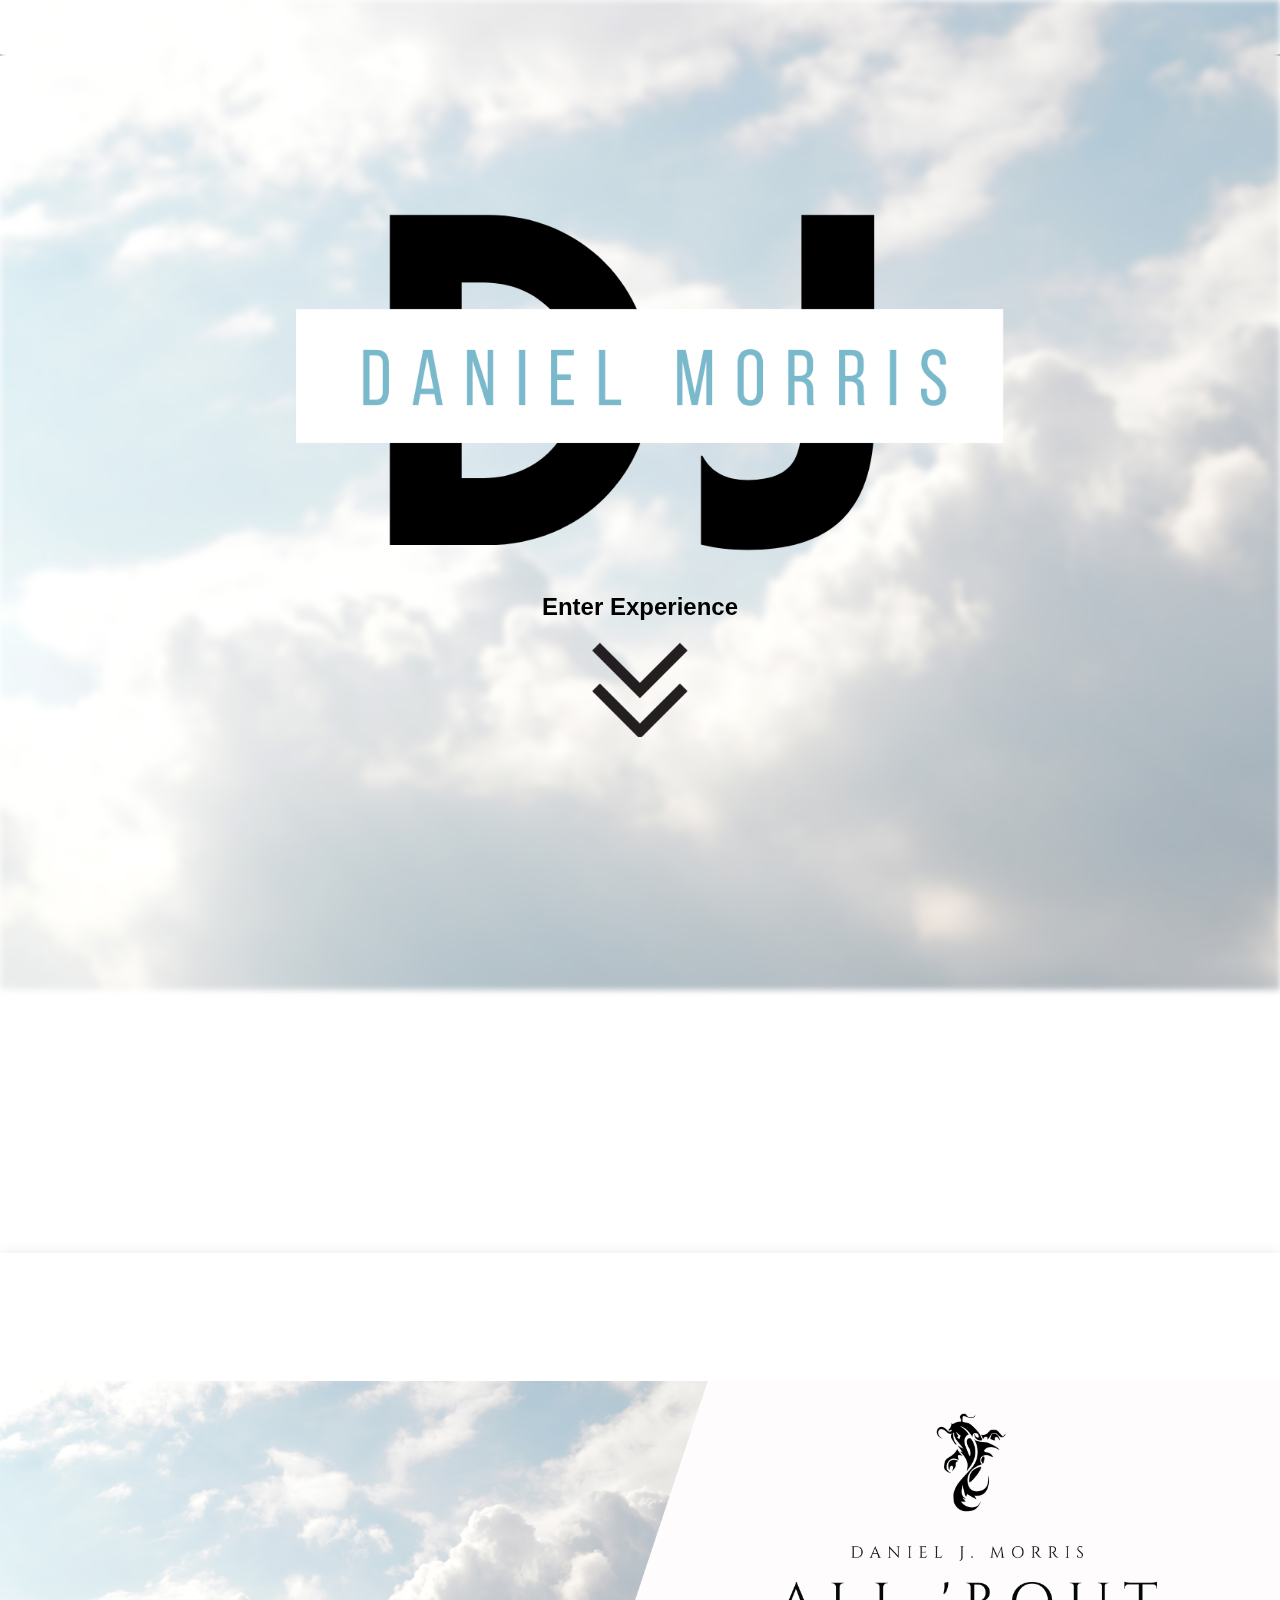
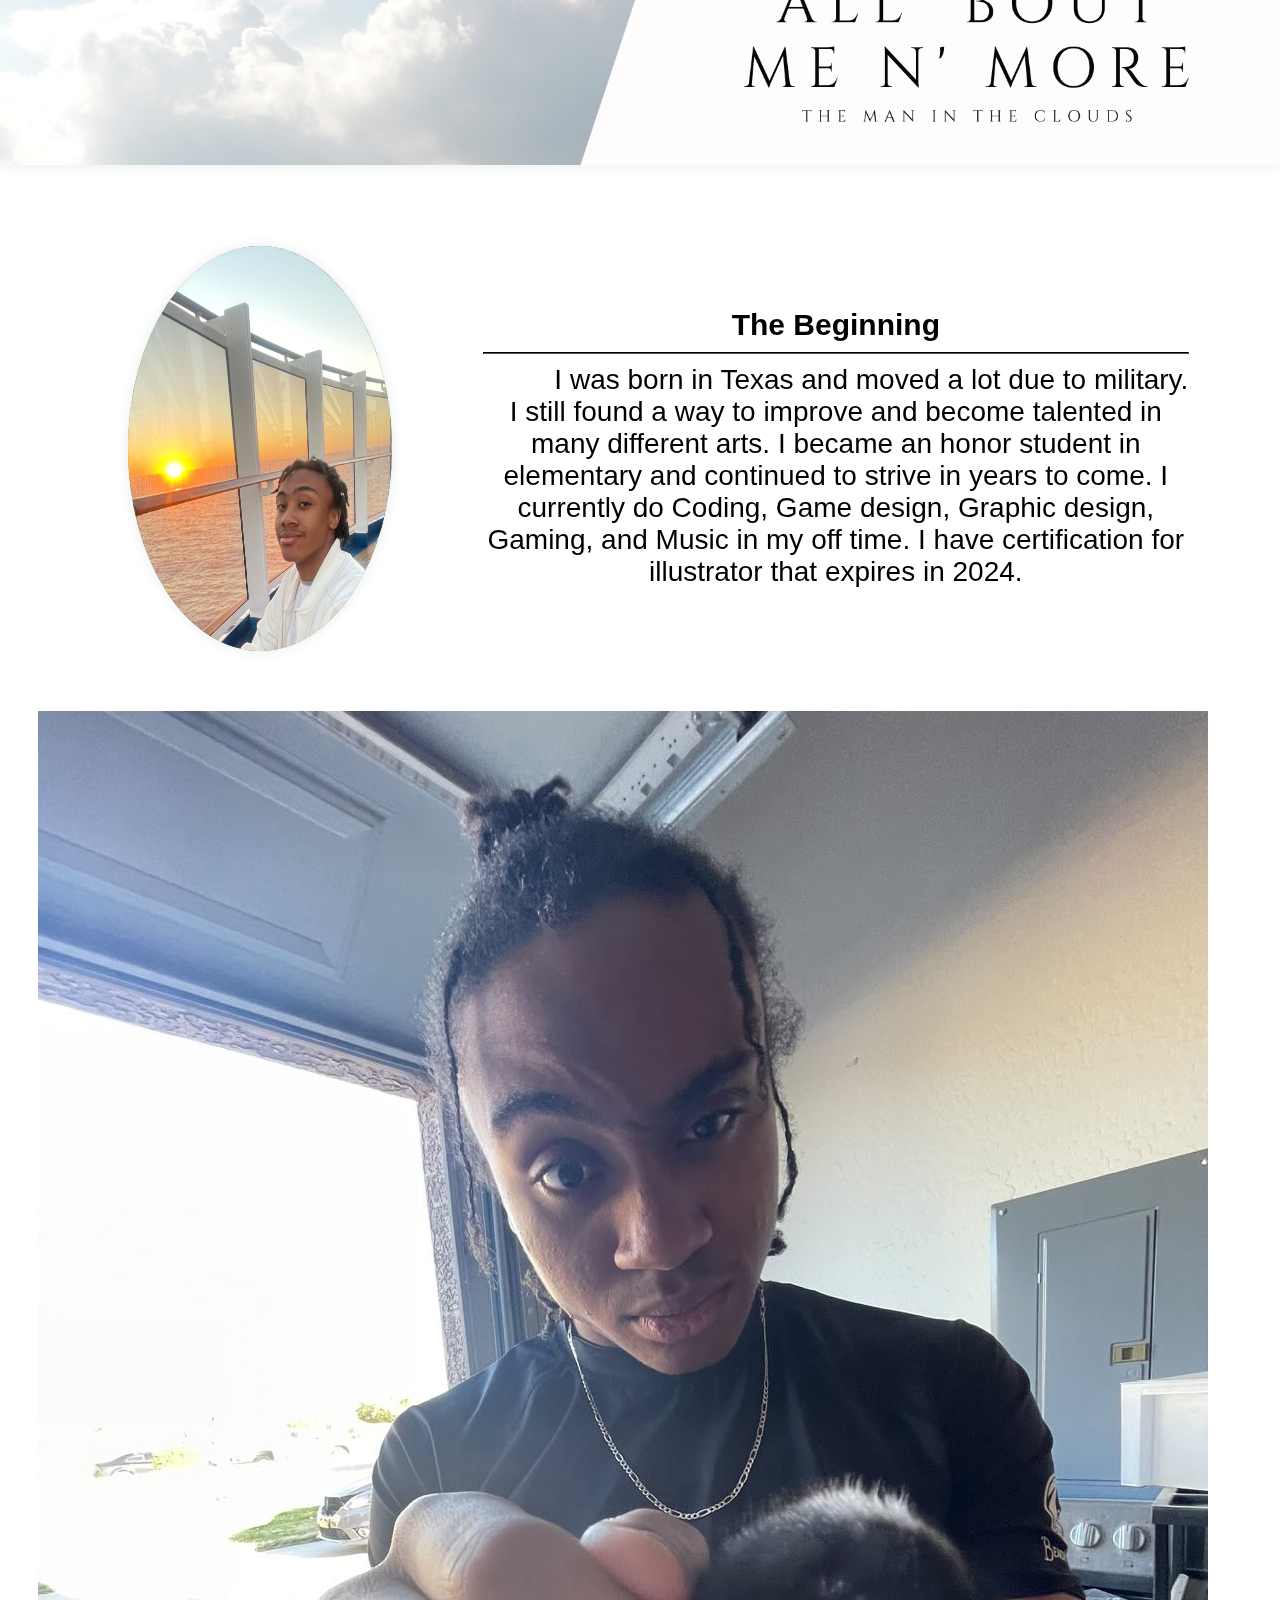
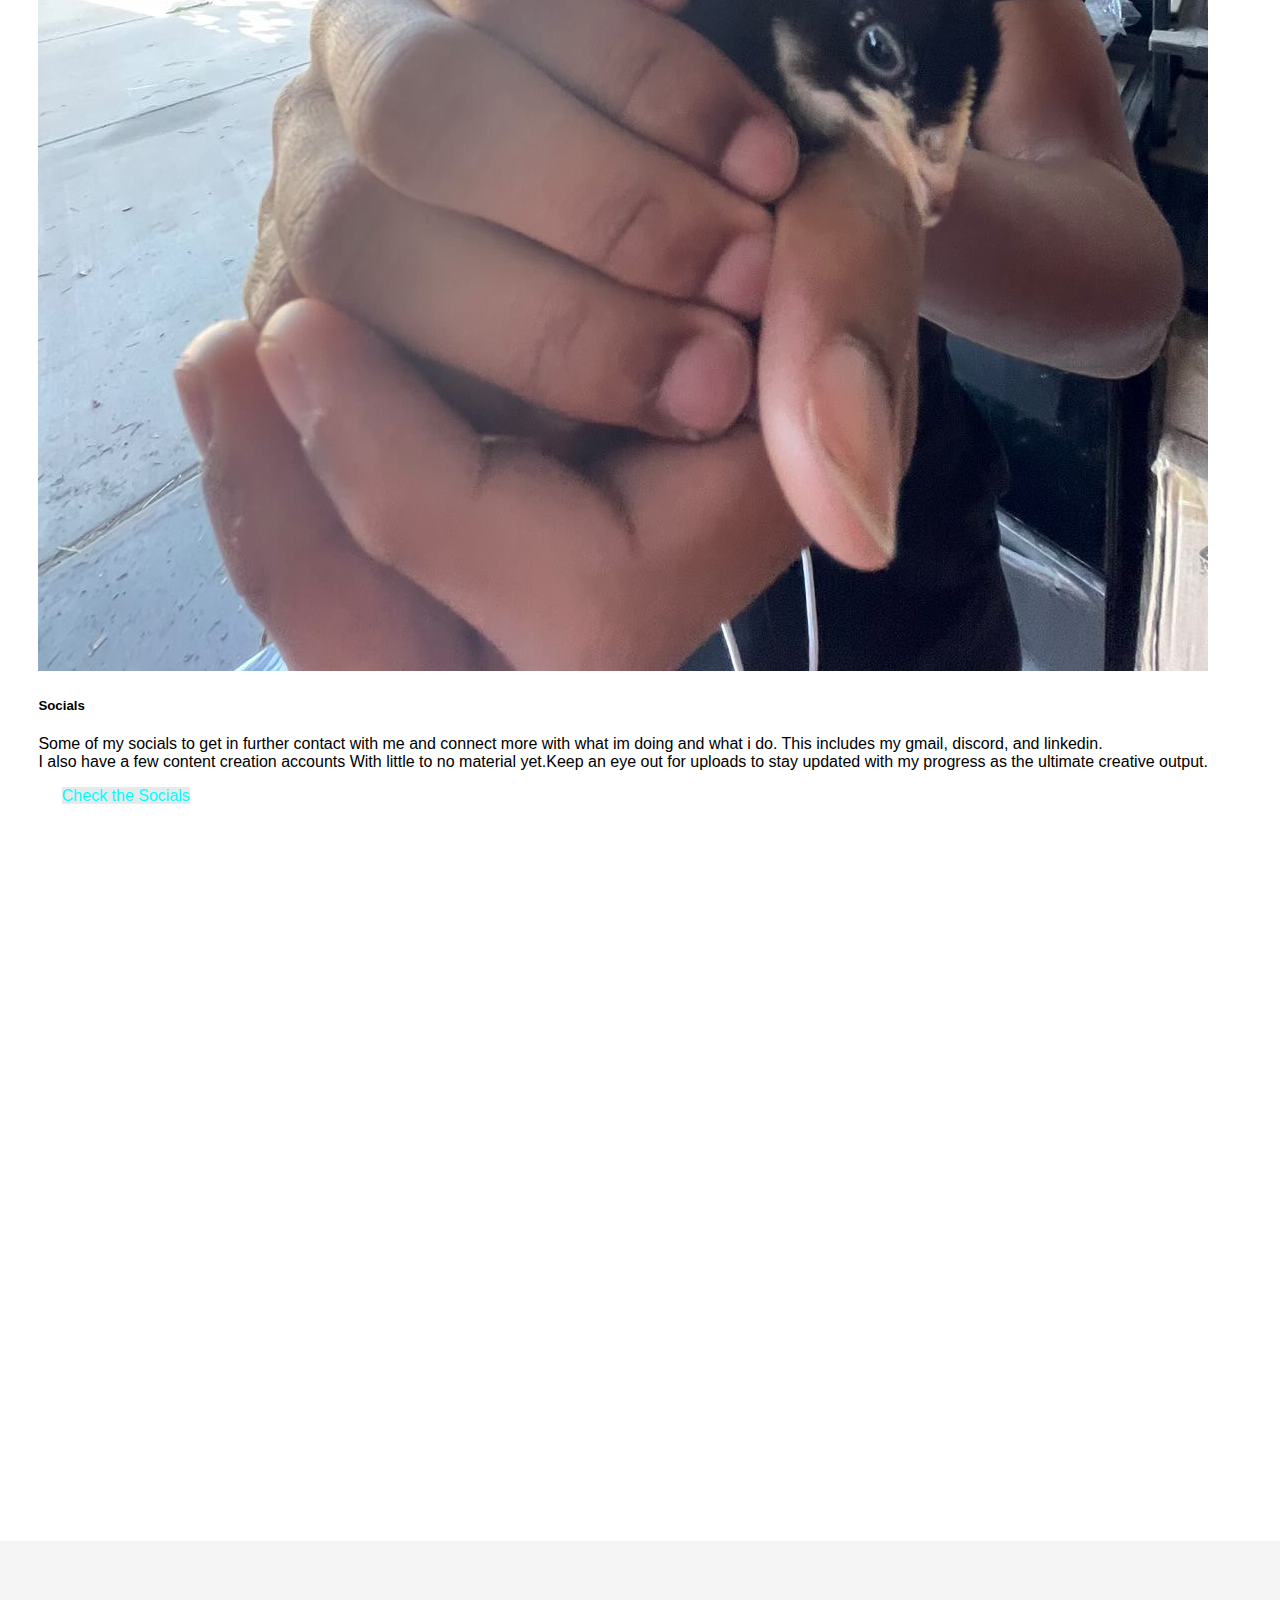
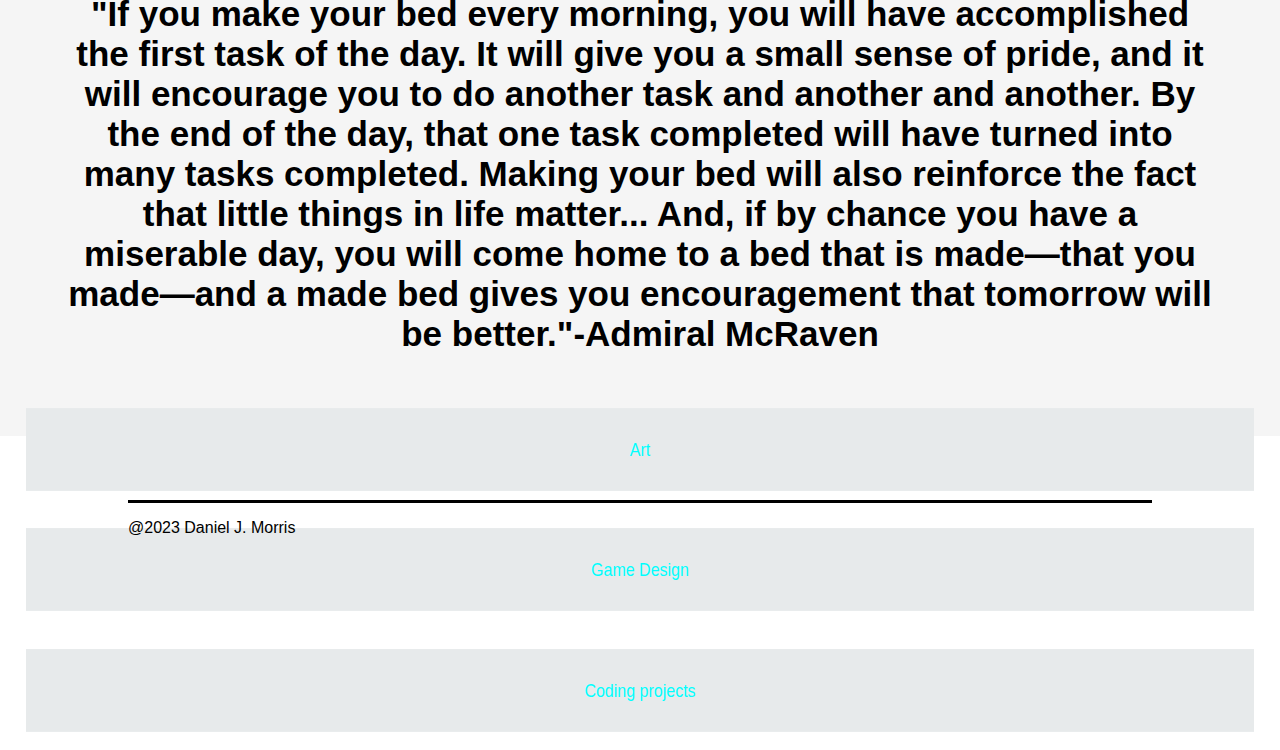
<file: index.html>
<!DOCTYPE html>
<html lang="en">

<head>
    <meta charset="UTF-8">
    <meta http-equiv="X-UA-Compatible" content="IE=edge">
    <meta name="viewport" content="width=device-width, initial-scale=1.0">
    <link rel="stylesheet" href="./style.css">
    <link href="https://cdn.jsdelivr.net/npm/bootstrap@5.3.0-alpha3/dist/css/bootstrap.min.css" rel="stylesheet"
        integrity="sha384-KK94CHFLLe+nY2dmCWGMq91rCGa5gtU4mk92HdvYe+M/SXH301p5ILy+dN9+nJOZ" crossorigin="anonymous">
    <script src="https://code.jquery.com/jquery-3.6.0.min.js"></script>
    <title>Dj's Portfolio</title>
</head>

<body id="body">


    <!-- STARTUP SCREEN -->
    <div class="home"></div>
    <nav class="menu">
        <div class="name"><img src="./fish-g2f39560a7_1920-removebg-preview (1).png" width="50px" height="45px"></div>
        <a href="./index.html" class="item" target="_self" style="text-decoration:none;">Home</a>
        <div class="dropdown">
            <button class="dropbtn">Work</button>
            <div class="dropees">
                <a href="./AD.html" class="item" target="_self">Art</a>
                <a href="./GD.html" class="item" target="_self">Game Design</a>
                <a href="./CD.html" class="item" target="_self">Code Projects</a>
            </div>

        </div>
    </nav>
    <img class="logo" src="./DJ.png">
    <div class="more">
        <h2>Enter Experience</h2>
        <a href="#boutsum" target="_self" onclick="priveledge()"><img class="aro" src="./arrow.png"></a>
    </div>

    <!-- About me -->
    <img id="boutsum" src="./Daneil J. Morris (1).png" style="width:100%; box-shadow:0 0 13px #e7eaeb"><br><br><br><br>
    <div style="display:flex;">
        <div style="display:flex; justify-content:center; border-radius: 100%; overflow: hidden; width:160vw; height:45vh; margin:auto; flex-basis:100vw; margin-left: 10%; box-shadow:0 0 13px #e7eaeb">
            <img src="./IMG_6735.JPG" style="width:30vw; height:70vh;background-image: url(./IMG_6735.JPG);" alt="">
        </div>
        <div id="boutp">
            <div class="invi2"><b style="align-self:center; font-size: 30px;">The Beginning</b>
                <hr style="width: 99%; margin: 10px; border-color:black;">
                <p style="margin: 0px; text-indent: 10%;">I was born in Texas and moved a lot due to military. I still found
                    a way to improve and become talented in many different arts. I became an honor student in elementary and
                    continued to strive in years to come. I currently do Coding, Game design, Graphic design, Gaming, and
                    Music in my off time. I have certification for illustrator that expires in 2024. </p>
            </div>
        </div>
    </div>
    <div id="cards">
        <div class="card" style="width: 100%;">
            <img src="./WGYR6624.JPG" class="card-img-top" alt="...">
            <div class="card-body">
                <h5 class="card-title">Socials</h5>
                <p class="card-text">Some of my socials to get in further contact with me and connect more with what im doing and what i do. This includes my gmail, discord, and linkedin.<br>I also have a few content creation accounts With little to no material yet.Keep an eye out for uploads to stay updated with my progress as the ultimate creative output.
                </p>
                <a href="https://linktr.ee/silva7katan?utm_source=linktree_admin_share" class="btn" target="_blank" style="  background-color: #e7eaeb;">Check the Socials</a>
            </div>
        </div>
        <div class="card" style="width: 100%;">
            <img src="./IMG_1227.JPG" class="card-img-top" alt="...">
            <div class="card-body">
                <h5 class="card-title">Formal Portfolio doc</h5>
                <p class="card-text">My google doc version for my portfolio for employers</p>
                <br>
                <p class="card-text">This document was last updated January 2023. Please expect further updates on my portfolio as time passes.</p>
                <a href="https://docs.google.com/document/d/1fqQ2d4O3_nLY5DtkcLg3iUdv_mJ0zPiu2y_W8Q3mIXc/edit?usp=sharing" target="_blank" class="btn" style=" background-color: #e7eaeb;">Read Portfolio</a>
            </div>
        </div>
        <div class="card" style="width: 120%;">
            <img src="./selfie.jpg" class="card-img-top" alt="...">
            <div class="card-body">
                <h5 class="card-title">How I learned</h5>
                <p class="card-text">Besides from classic education and honnors roll classes. I am currently enrolled in west-mec for it's coding classes and I am getting college credits for my ap classes. I have tooken id tech to learn how to use unity and i self taught myself to do sprite art, music, C# for godot including it's unique coding language gdscript. This button will lead to a surprise I have been working on for a short time.</p>
                <a href="https://www.youtube.com/watch?v=mx86-rTclzA" target="_blank" class="btn" style=" background-color: #e7eaeb;">Special Surprise</a>
            </div>
        </div>
    </div>

    <div id="bantxt">
        <br>
        <h3 style="margin-left: 5%; margin-right:5%; font-size:35px;">"If you make your bed every morning, you will have accomplished the first task of the day. It will give you a small sense of pride, and it will encourage you to do another task and another and another. By the end of the day, that one task completed will have turned into many tasks completed. Making your bed will also reinforce the fact that little things in life matter... And, if by chance you have a miserable day, you will come home to a bed that is made—that you made—and a made bed gives you encouragement that tomorrow will be better."-Admiral McRaven</h3>
        <div id="links">
            <a href="./AD.html" class="btn lin" style=" background-color: #e7eaeb;">Art</a>
            <a href="./GD.html" class="btn lin" style=" background-color: #e7eaeb;">Game Design</a>
            <a href="./CD.html" class="btn lin" style=" background-color: #e7eaeb;">Coding projects</a>
        </div>
    </div>

    <div class="foota">
        <p>@2023 Daniel J. Morris</p>
    </div>
    <script>
        var bod = document.getElementById('body')
        norights()
        function norights() {
            
            bod.style.overflowY = 'hidden'
        }
        function priveledge() {
            bod.style.overflowY = 'scroll'
        }
    </script>
</body>

</html>
</file>
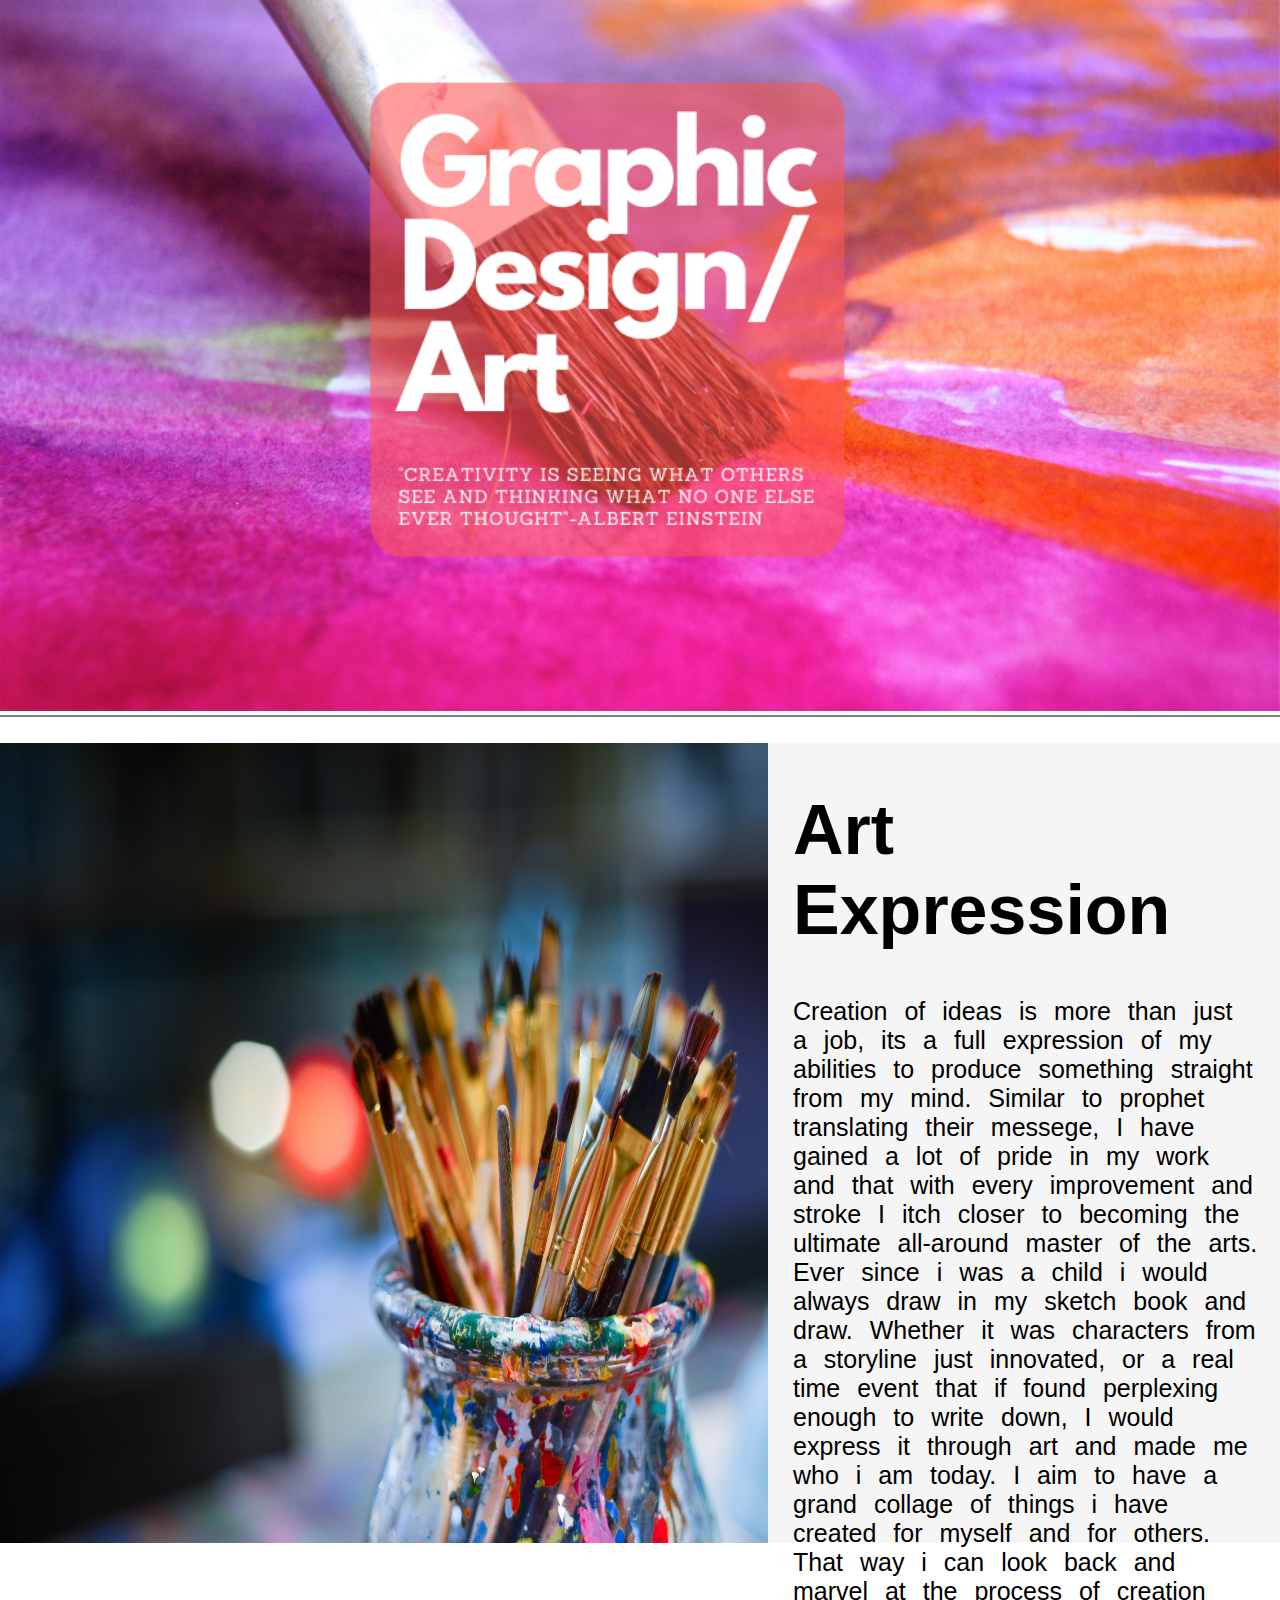
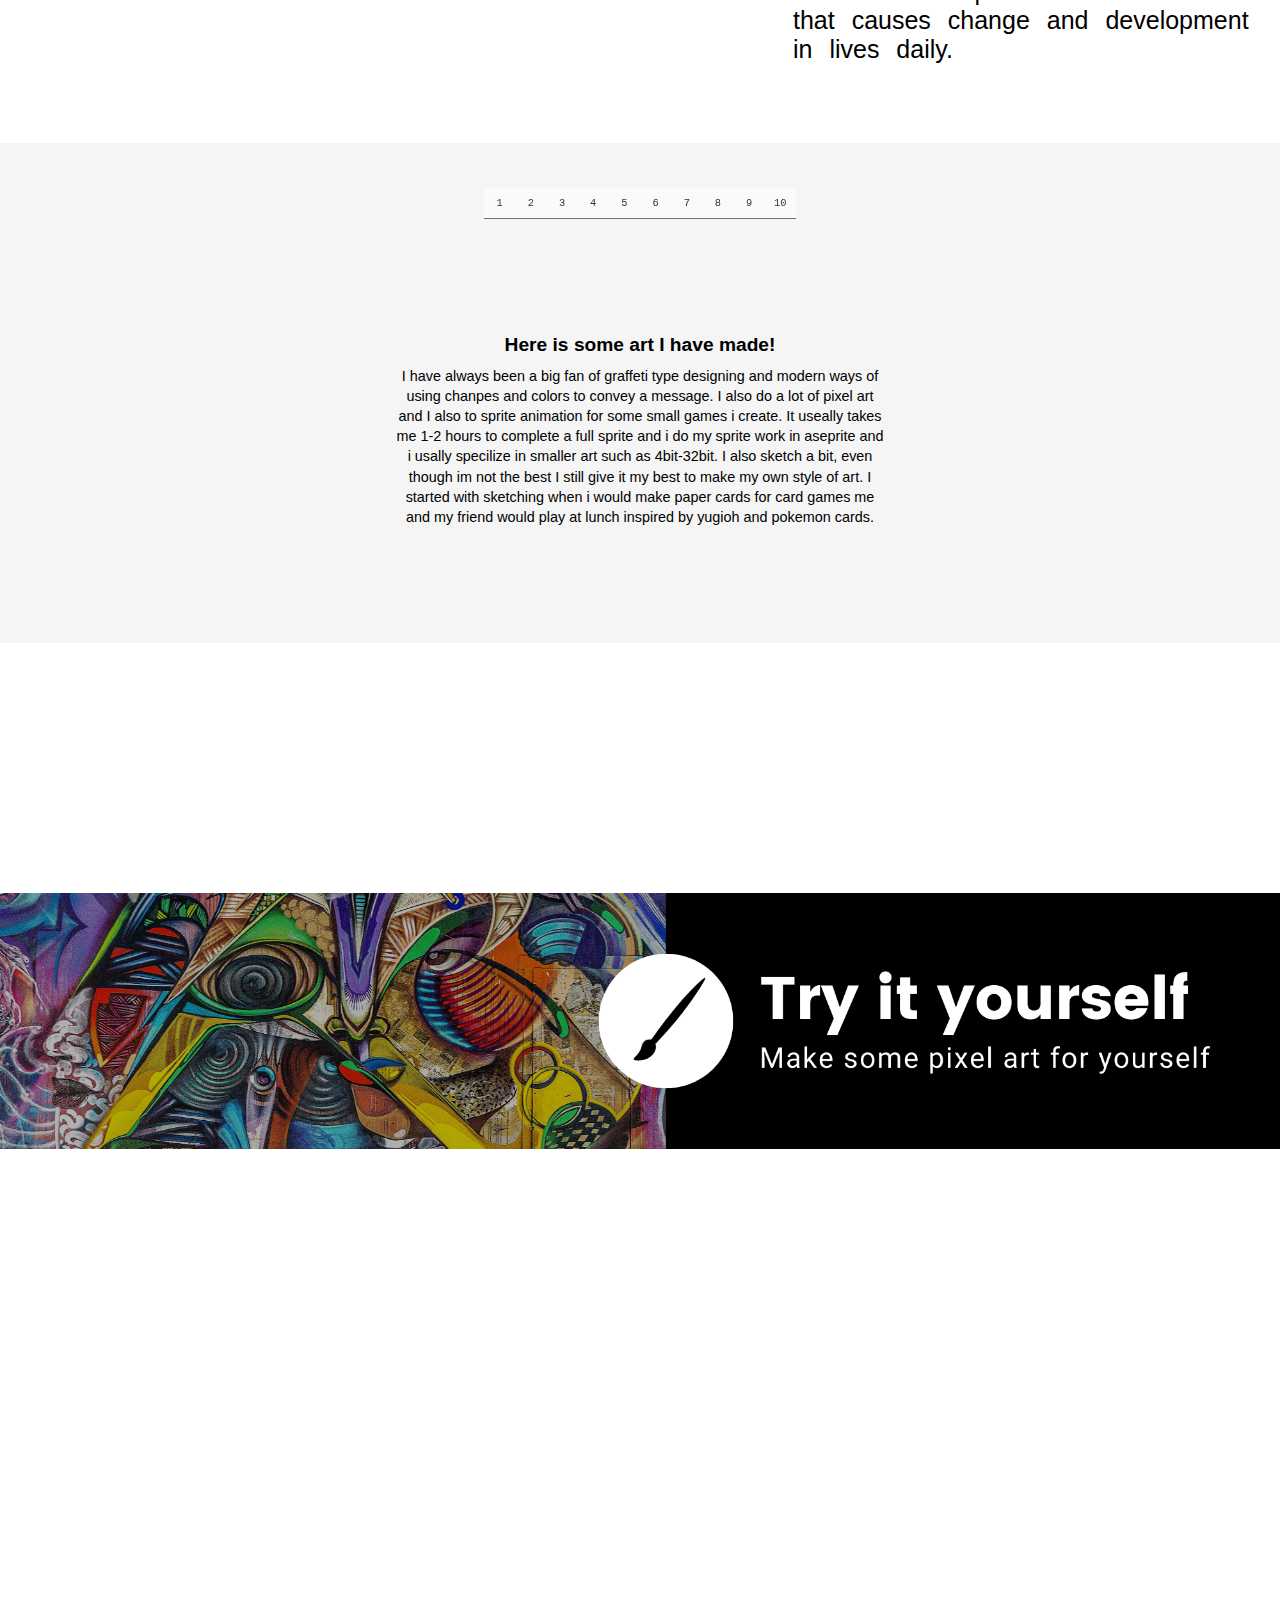
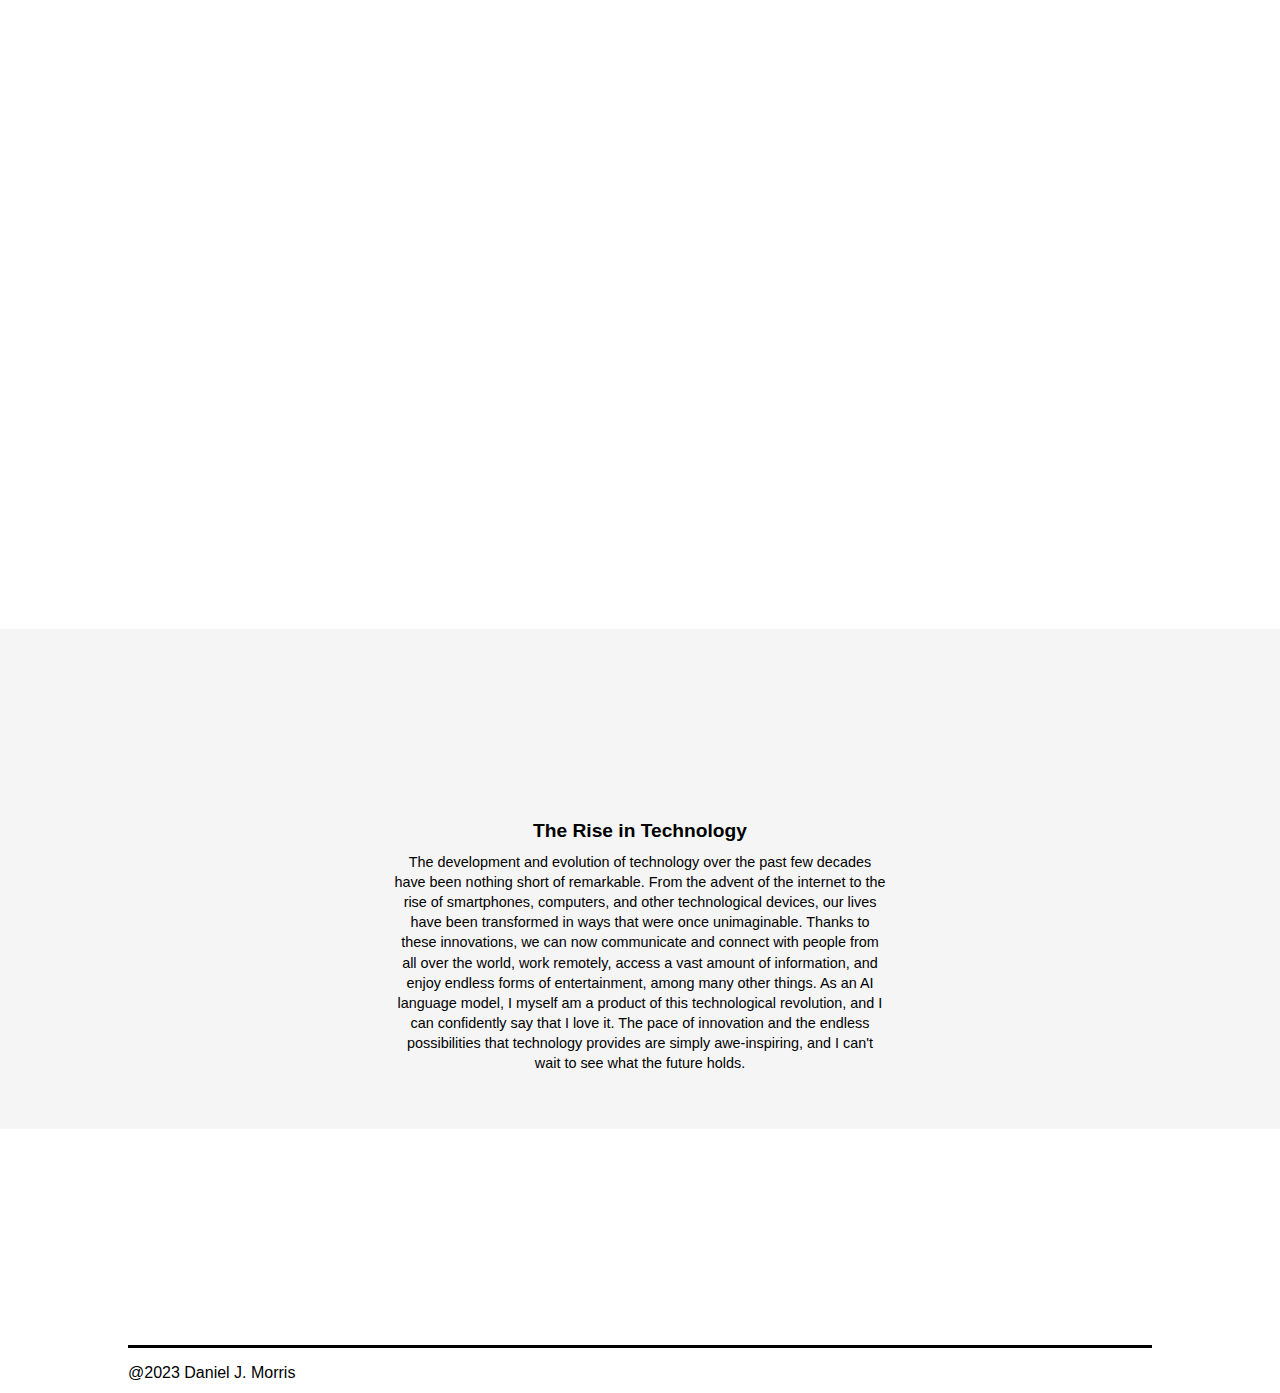
<file: AD.html>
<!DOCTYPE html>
<html lang="en">

<head>
    <meta charset="UTF-8">
    <meta http-equiv="X-UA-Compatible" content="IE=edge">
    <meta name="viewport" content="width=device-width, initial-scale=1.0">
    <link rel="stylesheet" href="./style.css">
    <title>DJ's Portfolio|Art and Design</title>
</head>

<body id="body">
    <img class="banner" src="./ArtGraphic Design.png" style="width: 100%; margin:0px;">
    <img id="art" src="./Game Design.png" style="width: 75%; margin-bottom:10%;">
    <nav class="menu">
        <div class="name"><img src="./fish-g2f39560a7_1920-removebg-preview (1).png" width="40px" height="35px"></div>
        <a href="./index.html#body" class="item" target="_self">Home</a>
        <div class="dropdown">
            <button class="dropbtn">Work</button>
            <div class="dropees">
                <a href="#art" class="item" target="_self">Art</a>
                <a href="./GD.html" class="item" target="_self">Game Design</a>
                <a href="./CD.html" class="item" target="_self">Code Projects</a>
            </div>
        </div>
    </nav>

    <div class="gamedes" id="">
        <div class="slideshow">
            <img src="./brushes-g3bdb848ba_1920.jpg" style="width: 110%; height: 800px">
        </div>
        <div class="paragraph">
            <h1 id="Title">Art Expression</h1>
            <p id="explan">Creation of ideas is more than just a job, its a full expression of my abilities to produce something straight from my mind. Similar to prophet translating their messege, I have gained a lot of pride in my work and that with every improvement and stroke I itch closer to becoming the ultimate all-around master of the arts. Ever since i was a child i would always draw in my sketch book and draw. Whether it was characters from a storyline just innovated, or a real time event that if found perplexing enough to write down, I would express it through art and made me who i am today. I aim to have a grand collage of things i have created for myself and for others. That way i can look back and marvel at the process of creation that causes change and development in lives daily. </p>
        </div>
    </div>

    <div class="gall" id="">
        <base target="_blank" />
        <div class="g">
            <a href="./gold robo.png">1<img src="./gold robo.png" style="margin-top: 100px;" /></a>
            <a href="./T-shirt Template black.png">2<img src="./T-shirt Template black.png" /></a>
            <a href="./T-shirt looks are decieving.png">3<img src="./T-shirt looks are decieving.png" /></a>
            <a href="./T-shirt drill gaming.png">4<img src="./T-shirt drill gaming.png" /></a>
            <a href="./Screenshot 2023-07-13 190920.png">5<img src="./Screenshot 2023-07-13 190920.png" /></a>
            <a href="./card designs2.png">6<img src="./card designs2.png" /></a>
            <a href="./card designs3.png">7<img src="./card designs3.png" /></a>
            <a href="./card designs4.png">8<img src="./card designs4.png" /></a>
            <a href="./card designs5.png">9<img src="./card designs5.png" /></a>
            <a href="./graft.png">10<img src="./graft.png" /></a>
        </div>
        <article>
            <h1>Here is some art I have made!</h1>
            <p>I have always been a big fan of graffeti type designing and modern ways of using chanpes and colors to
                convey a message. I also do a lot of pixel art and I also to sprite animation for some small games i
                create. It useally takes me 1-2 hours to complete a full sprite and i do my sprite work in aseprite and
                i usally specilize in smaller art such as 4bit-32bit. I also sketch a bit, even though im not the best I
                still give it my best to make my own style of art. I started with sketching when i would make paper
                cards for card games me and my friend would play at lunch inspired by yugioh and pokemon cards.</p>
        </article>
    </div>
    <div id="space"></div>

    <img src="./Try it yourself.png" width="100%"><br><br><br><br><br>
    <iframe src="https://pixelated.vercel.app/" frameborder="0" width="100%" height="800px"></iframe>

    <div class="gall" id="art">
        <base target="_blank" />
        <div class="g">
        </div>
        <article>
            <h1>The Rise in Technology</h1>
            <p>The development and evolution of technology over the past few decades have been nothing short of remarkable. From the advent of the internet to the rise of smartphones, computers, and other technological devices, our lives have been transformed in ways that were once unimaginable. Thanks to these innovations, we can now communicate and connect with people from all over the world, work remotely, access a vast amount of information, and enjoy endless forms of entertainment, among many other things. As an AI language model, I myself am a product of this technological revolution, and I can confidently say that I love it. The pace of innovation and the endless possibilities that technology provides are simply awe-inspiring, and I can't wait to see what the future holds.</p>
        </article>
    </div>
    <br>
    <br>
    <br>
    <br><br><br><br><br><br><br><br><br>

    <div class="foota">
        <p>@2023 Daniel J. Morris</p>
    </div>
    <script>
        var bod = document.getElementById('body')
        function priveledge() {
            bod.style.overflowY = 'scroll'
        }
        priveledge()
    </script>
</body>

</html>
</file>
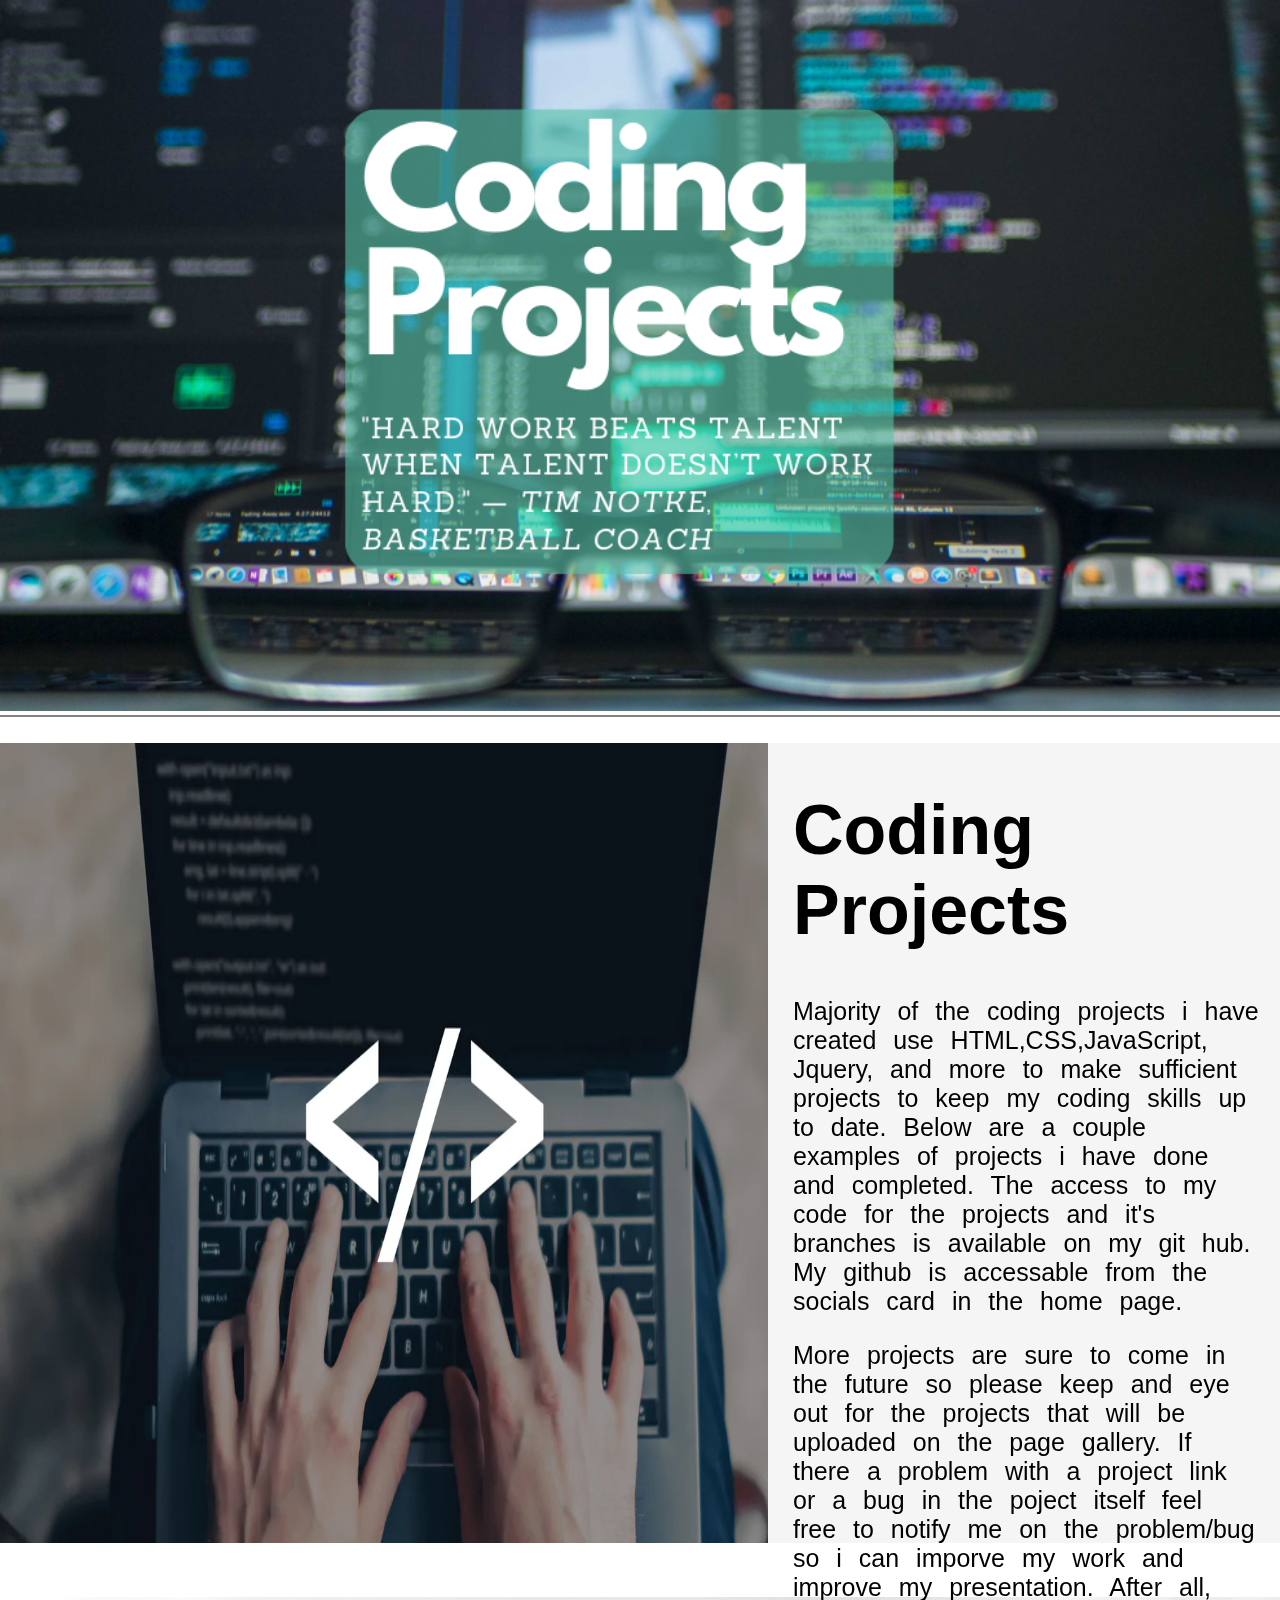
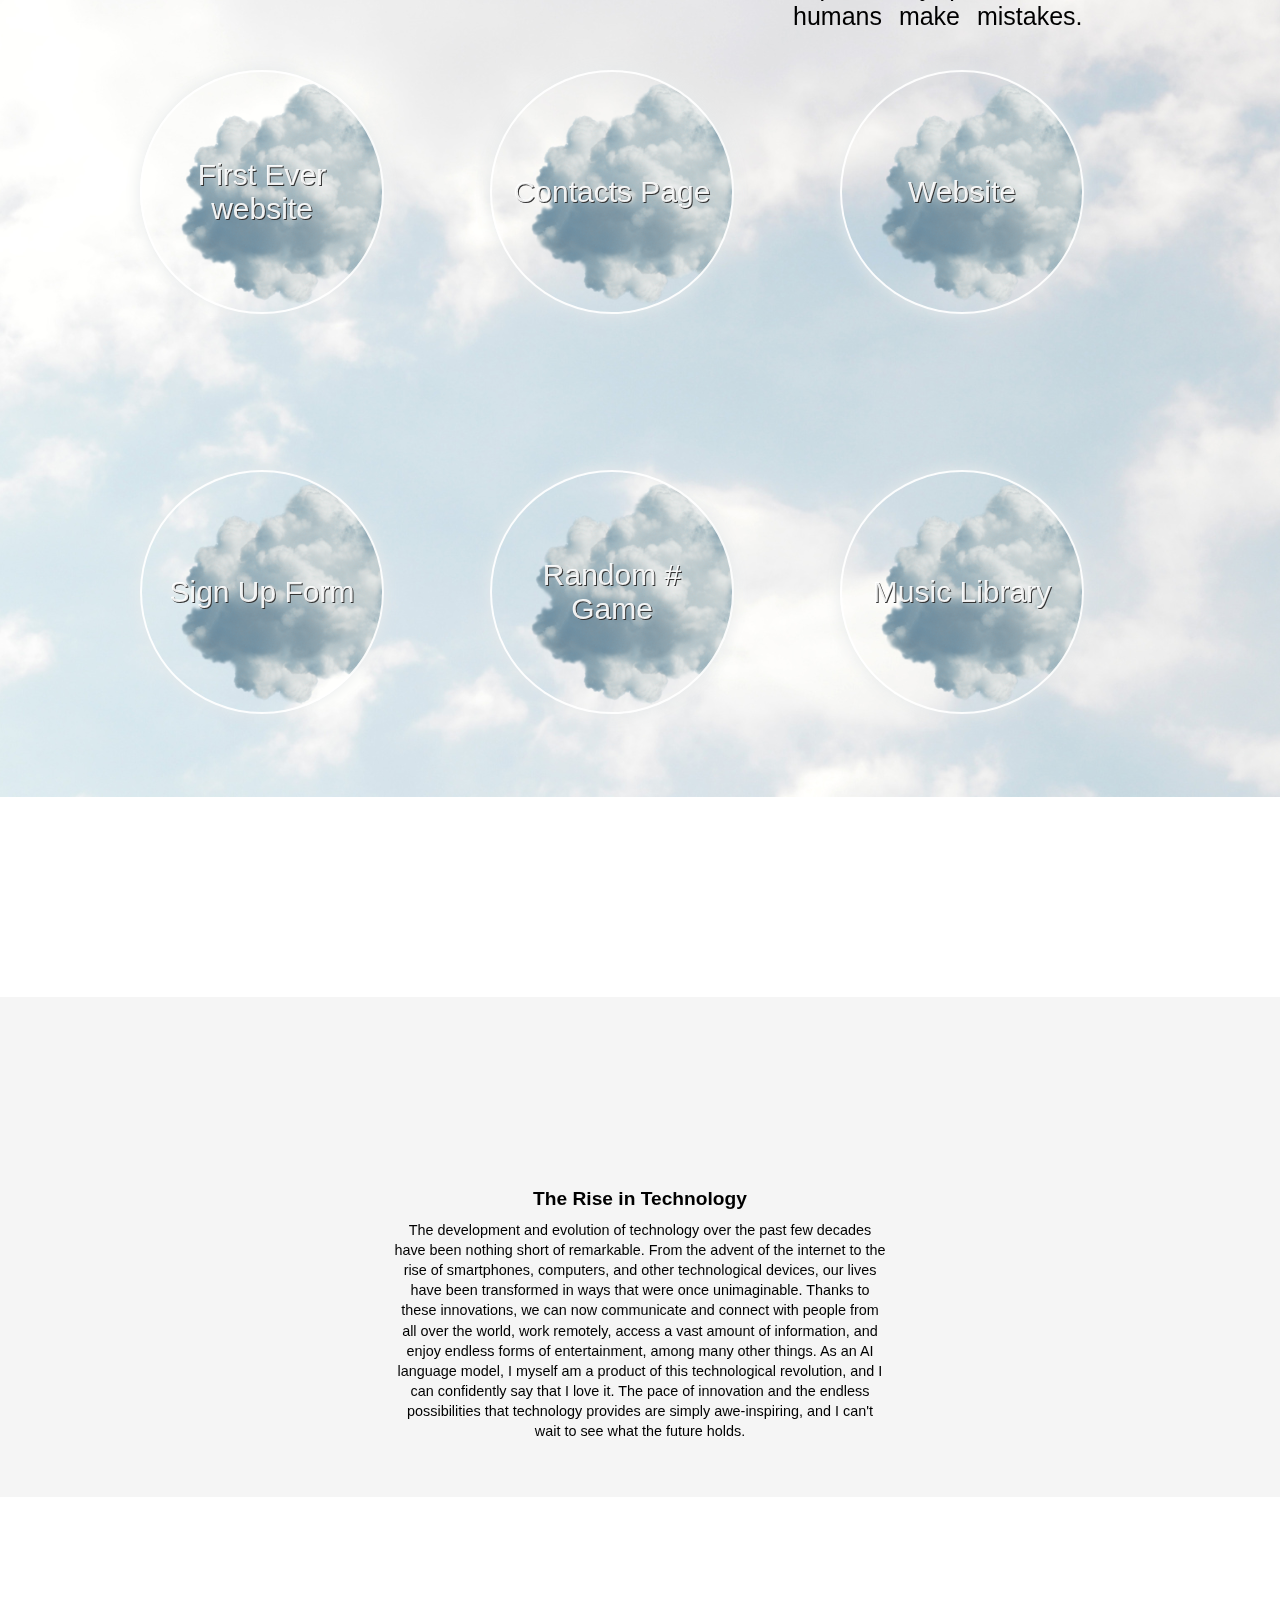
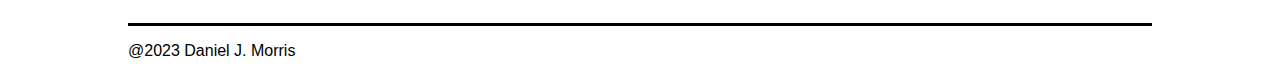
<file: CD.html>
<!DOCTYPE html>
<html lang="en">

<head>
    <meta charset="UTF-8">
    <meta http-equiv="X-UA-Compatible" content="IE=edge">
    <meta name="viewport" content="width=device-width, initial-scale=1.0">
    <link rel="stylesheet" href="./style.css">
    <title>DJ's Portfolio|Coding Projects</title>
</head>

<body id="body">
    <img class="banner" src="./Coding.png" style="width: 100%; margin:0px;">
    <img class="" src="./Game Design.png" style="width: 75%; margin-bottom:10%;">
    <nav class="menu">
        <div class="name"><img src="./fish-g2f39560a7_1920-removebg-preview (1).png" width="40px" height="35px"></div>
        <a href="./index.html#body" class="item" target="_self">Home</a>
        <div class="dropdown">
            <button class="dropbtn">Work</button>
            <div class="dropees">
                <a href="./AD.html" class="item" target="_self">Art</a>

                <a href="./GD.html" class="item" target="_self">Game Design</a>

                <a href="#body" class="item" target="_self">Code Projects</a>

            </div>
        </div>
    </nav>

    <div class="gamedes" id="gd">
        <div class="slideshow">
            <img src="./coding_languages_1200x.webp" style=" width: 110%; height: 800px">
        </div>
        <div class="paragraph">
            <h1 id="Title">Coding Projects</h1>
            <p id="explan">Majority of the coding projects i have created use HTML,CSS,JavaScript, Jquery, and more to
                make sufficient projects to keep my coding skills up to date. Below are a couple examples of projects i
                have done and completed. The access to my code for the projects and it's branches is available on my git
                hub. My github is accessable from the socials card in the home page.</p>
            <p id="explan">More projects are sure to come in the future so please keep and eye out for the projects that
                will be uploaded on the page gallery. If there a problem with a project link or a bug in the poject
                itself feel free to notify me on the problem/bug so i can imporve my work and improve my presentation.
                After all, humans make mistakes.</p>
        </div>
    </div>
    <br><br><br>

    <div class="projects" id="proj">
        <div class="grid-container">
            <a class="boxes" href="https://katanpink.github.io/First-ever-site/" >
                <div class="grid-item" style=" background-image: url(./cloud.png); background-size: cover; box-shadow:0 0 17px #e7eaeb"><p> First Ever website</p></div>
            </a>
                
            <a class="boxes" href="https://katanpink.github.io/first-contacts/" >
                <div class="grid-item" style=" background-image: url(./cloud.png); background-size: cover; box-shadow:0 0 17px #e7eaeb"><p>Contacts Page</p></div>
            </a>

            <a class="boxes" href="https://katanpink.github.io/OceanRant/" >
                <div class="grid-item" style=" background-image: url(./cloud.png); background-size: cover; box-shadow:0 0 17px #e7eaeb"><p>Website</p></div>
            </a>
            
            <a class="boxes" href="https://katanpink.github.io/Music-fest-form/" >
                <div class="grid-item" style=" background-image: url(./cloud.png); background-size: cover; box-shadow:0 0 17px #e7eaeb"><p>Sign Up Form</p></div>
            </a>

            <a class="boxes" href="https://katanpink.github.io/rand-numb-guess/" >            
                <div class="grid-item" style=" background-image: url(./cloud.png); background-size: cover; box-shadow:0 0 17px #e7eaeb"><p>Random # Game</p></div>
            </a>

            <a class="boxes" href="https://katanpink.github.io/music-library/" >
                <div class="grid-item" style=" background-image: url(./cloud.png); background-size: cover; box-shadow:0 0 17px #e7eaeb"><p>Music Library</p></div>
            </a>

            <a class="boxes" href="https://katanpink.github.io/Quiz/" >
                <div class="grid-item" style=" background-image: url(./cloud.png); background-size: cover; box-shadow:0 0 17px #e7eaeb"><p>Epic Quiz</p></div>
            </a>

            <a class="boxes" href="https://katanpink.github.io/calculator/" >            
                <div class="grid-item" style=" background-image: url(./cloud.png); background-size: cover; box-shadow:0 0 17px #e7eaeb"><p>Calculator</p></div>
            </a>

            <a class="boxes" href="https://katanpink.github.io/sonic-crew/" >
                <div class="grid-item" style=" background-image: url(./cloud.png); background-size: cover; box-shadow:0 0 17px #e7eaeb"><p>Sonic Animation</p></div>
            </a>

            <a class="boxes" href="https://katanpink.github.io/PokePare/" >
                <div class="grid-item" style=" background-image: url(./cloud.png); background-size: cover; box-shadow:0 0 17px #e7eaeb"><p>PokePare</p></div>
            </a>

            <a class="boxes" href="https://katanpink.github.io/E-Commerce/" >
                <div class="grid-item" style=" background-image: url(./cloud.png); background-size: cover; box-shadow:0 0 17px #e7eaeb"><p>Emulator Store</p></div>
            </a>

            <a class="boxes" href="https://katanpink.github.io/note-taker/" >
                <div class="grid-item" style=" background-image: url(./cloud.png); background-size: cover; box-shadow:0 0 17px #e7eaeb"><p>Note Taking</p></div>
            </a>
        </div>
    </div>

    <div class="gall" id="art">
        <base target="_blank" />
        <div class="g">
        </div>
        <article>
            <h1>The Rise in Technology</h1>
            <p>The development and evolution of technology over the past few decades have been nothing short of remarkable. From the advent of the internet to the rise of smartphones, computers, and other technological devices, our lives have been transformed in ways that were once unimaginable. Thanks to these innovations, we can now communicate and connect with people from all over the world, work remotely, access a vast amount of information, and enjoy endless forms of entertainment, among many other things. As an AI language model, I myself am a product of this technological revolution, and I can confidently say that I love it. The pace of innovation and the endless possibilities that technology provides are simply awe-inspiring, and I can't wait to see what the future holds.</p>
        </article>
    </div>
    <br>
    <br>
    <br>
    <br><br><br><br>

    <div class="foota">
        <p>@2023 Daniel J. Morris</p>
    </div>
    <script>
        var bod = document.getElementById('body')
        function priveledge() {
            bod.style.overflowY = 'scroll'
        }
        priveledge()
    </script>
</body>

</html>
</file>
<file: style.css>
* {
    font-family: 'Gill Sans', 'Gill Sans MT', Calibri, 'Trebuchet MS', sans-serif
}

body {
    margin: 0px;
    -ms-overflow-style: none;
    scrollbar-width: none;
    background-color: white;
}

body::-webkit-scrollbar {
    display: none;
}

.home {
    position: absolute;
    display: block;
    width: 100%;
    height: 100vh;
    background-color: whitesmoke;
    background-image: url(./clouds-g93d9c0396_1920.jpg);
    background-size: cover;
    filter: blur(3px);
    margin: 0px;
    z-index: 2;
}

.logo {
    position: relative;
    width: 30%;
    height: fit-content;
    margin-top: 3%;
    margin-left: 35%;
    margin-right: 35%;
    margin-bottom: .1%;
    transform: scale(1.5);
    z-index: 3;
}

.more {
    position: relative;
    z-index: 3;
    text-align: center;
    margin-bottom: 10%;
    animation: appear 5s linear;
    animation-iteration-count: 1;
}

.aro {
    position: relative;
    margin: auto;
    z-index: 3;
    width: 128px;
    height: 128px;
    animation: float 5s linear infinite;
}

@keyframes float {
    0% {
        transform: translateY(0px)
    }

    50% {
        transform: translateY(20px)
    }

    100% {
        transform: translateY(0px)
    }
}

@keyframes appear {
    0% {
        filter: opacity(0%);
    }

    40% {
        filter: opacity(0%)
    }

    100% {
        filter: opacity(100%);
    }
}

.menu {
    position: sticky;
    display: flex;
    justify-content: right;
    flex-wrap: wrap;
    border-bottom: solid 2px;
    border-color: gray;
    background-color: rgba(255, 255, 255, 0.7575);
    backdrop-filter: blur(7000px);
    margin: 0px;
    top: 0px;
    z-index: 1;
}

.name {
    padding-top: 5px;
    text-align: left;
    color: black;
    justify-content: left;
    flex-grow: 19
}

.item {
    padding-top: 5px;
    text-align: center;
    font-size: 35px;
    color: black;
    justify-content: center;
    flex-grow: 1;
    margin: 0px;
    transition-duration: 0.5s;
}

.item:hover {
    background-color: gray;
}

.dropbtn {
    position: inherit;
    background-color: rgba(26, 205, 255, 0);
    border: none;
    padding-top: 5px;
    padding-bottom: 5px;
    text-align: center;
    font-size: 35px;
    color: black;
    justify-content: center;
    flex-grow: 1;
    margin: 0px;
    transition-duration: 0.5s;
    cursor: pointer;
}

.dropdown {
    position: relative;
    display: inline-block;
    padding-right: 3%;
}

.dropees {
    background-color: rgba(255, 255, 255, 0.836);
    display: none;
    margin-left: -70%;
    position: absolute;
    min-width: 160px;
    box-shadow: 0px 8px 16px 0px rgba(0, 0, 0, 0.2);
    z-index: 1;
    backdrop-filter: blur(50000000px);
}

.dropees a {
    font-size: 35px;
    color: black;
    padding: 12px 16px;
    text-decoration: none;
    display: block;
}

.dropees a:hover {
    background-color: Grey;
}

.dropdown:hover .dropees {
    display: block;
}

.dropdown:hover .dropbtn {
    background-color: grey;
}

.ppic {
    transform: none;
    transition: .7s;
    position: relative;
    margin: auto;
    margin-top: 50px;
    width: 400px;
    height: 550px;
    border-radius: 7px;
    background-image: url(./dream.jpg);
    background-size: cover;
    overflow: hidden;
}

.ppic:hover {
    padding-right: 300px;
}

.foota {
    position: relative;
    display: block;
    width: 80%;
    height: 5vh;
    border-top: solid;
    margin:auto;

}

#space {
    position: relative;
    height: 250px;
    width: 700px;
}

#form {
    margin: auto;
    margin-top: 100px;
    margin-bottom: 100px;
    position: relative;
    width: 400px;
    perspective: 20px;
}

#leg {
    text-align: center;
    font-size: 30px;
}

fieldset {
    background-color: whitesmoke;
    border-radius: 5px;
    border: none;
}

textarea {
    resize: none;
}

.gall {
    margin-top: 200px;
    min-height: 500px;
    display: grid;
    place-content: start center;
    background-color: whitesmoke;
    overflow: hidden;
}

article {
    position: relative;
    text-align: center;
    top: 20vh;
    width: 40vw;
}

article h1,
article p {
    margin: 10px;
}

article h1 {
    font-size: 1.2rem;
}

article p {
    font-size: 0.9rem;
    line-height: 1.4;
}

.g {
    width: auto;
    height: .1vh;
    display: grid;
    grid-auto-flow: column;
    grid-auto-rows: 10vh;
    place-content: start center;
    z-index: 1;
    transition: all 1s;
    position: relative;
    top: 5vh;
}

.g:hover {
    background: linear-gradient(transparent, hsla(0, 0%, 100%, 0.5), transparent);
    height: 500px;
    width: 50vw;
}

.g a {
    font: 0.8em monospace;
    position: static;
    display: block;
    width: 5ch;
    height: 5ch;
    display: grid;
    place-content: center;
    background: hsla(0, 0%, 100%, 0.5);
    color: #333;
    text-decoration: none;
    border-bottom: thin solid rgb(113, 113, 113);
    box-sizing: border-box;
}

.g a:hover {
    background: hsla(0, 0%, 0%, 0.5);
    color: #eee;
    border-bottom: 0 none;
}

.g a img {
    display: block;
    position: absolute;
    top: 0;
    left: 0;
    z-index: -1;
    width: 100%;
    height: 500px;
    -o-object-fit: contain;
    object-fit: contain;
    -o-object-position: center;
    object-position: center;
    -webkit-clip-path: polygon(50% 0, 50% 0, 50% 100%, 50% 100%, 50% 0, 50% 0, 50% 100%, 50% 100%);
    clip-path: polygon(50% 0, 50% 0, 50% 100%, 50% 100%, 50% 0, 50% 0, 50% 100%, 50% 100%);
    transition: -webkit-clip-path 0.3s ease-in;
    transition: clip-path 0.3s ease-in;
    transition: clip-path 0.3s ease-in, -webkit-clip-path 0.3s ease-in;
}

.g a:hover img,
.g a img:hover {
    -webkit-clip-path: polygon(50% 0, 0 0, 0 100%, 50% 100%, 50% 0, 100% 0, 100% 100%, 50% 100%);
    clip-path: polygon(50% 0, 0 0, 0 100%, 50% 100%, 50% 0, 100% 0, 100% 100%, 50% 100%);
}

article {
    transition: filter 0.5s;
}

.g:hover+article {
    filter: blur(3px);
    visibility: hidden;
}

@media(max-width:612px) {
    .item {
        padding-left: 10px;
        flex-grow: 2;
    }
}

html {
    scroll-behavior: smooth;
}

a {
    color: white;
    text-decoration: none;
}

.projects {
    overflow-x: hidden;
    overflow-y: scroll;
    height: 800px;
    width: 100%;
    -ms-overflow-style: none;
    scrollbar-width: none;
    overflow-y: scroll
}

.projects::-webkit-scrollbar {
    display: none;
}

.grid-container {
    justify-content: center;
    padding: auto;
    display: grid;
    grid-template-columns: 300px 300px 300px;
    grid-template-rows: 350px 350px 350px;
    padding: 20px;
    gap: 50px;
    background-image: url(./clouds.png);
    background-color: #535e62;
}

.grid-item {
    justify-self: center;
    align-self: center;
    align-content: center;
    justify-content: center;
    border: 2px solid;
    padding: 20px;
    height: 200px;
    width: 200px;
    font-size: 30px;
    text-align: center;
    transition: .7s;
    border-radius: 50%;
    overflow: hidden;
    color: rgba(255, 255, 255, 0.925);
    text-shadow: 1px 1px #333;

}

.grid-item:hover {
    height: 300px;
    width: 300px;
    border-radius: 0px;
    color: rgb(0, 0, 0);
}
 
#projby{
    width: 40%;
    height: 800px;
    background-color: bisque;
}

.gamedes {
    padding-top: 2%;
    display: flex
}

.paragraph {
    height: 800px;
    flex: 40%;
    background-color: whitesmoke;
}

.slideshow {
    height: 800px;
    flex: 60%;
    background-color: grey;
    -ms-overflow-style: none;
    scrollbar-width: none;
    overflow-y: hidden;
    overflow-x: hidden;
}

.slideshow::-webkit-scrollbar {
    display: none;
}

#Title {
    font-size: 70px;
    margin-left: 25px;
}

#explan {
    font-size: 25px;
    margin-left: 25px;
    margin-right: 20px;
    word-spacing: 10px;
}

.invi2 {
    position: relative;
    background-color: rgba(255, 255, 255, 0.437);
    padding-left: 1%;
    padding-right: 1%;
    width: 50%;
    height: 700px;
    font-size: 28px;
    text-align: center;
    backdrop-filter: blur(10px);
    display: flex;
    align-items: center;
    justify-content: center;
    flex-direction: column;
}

#cards{
    display: flex;
    flex-direction: row;
}

.card{
    margin:5%;
}

.invi {
    margin-top: 10%;
    position: absolute;
    background-color: rgba(255, 255, 255, 0.437);
    padding-left: 1%;
    padding-right: 1%;
    width: 25%;
    height: 700px;
    font-size: 28px;
    text-align: left;
    backdrop-filter: blur(10px);
    display: flex;
    align-items: center;
    justify-content: center;
    flex-direction: column;
}

.ryu {
    margin-top: 10%;
    background-color: black;
    margin-bottom: 6%;
}

.pathways {
    display: flex;
}

.banner {
    position: absolute;
    z-index: 3
}

#boutp {
    display: flex;
    justify-content: center;
    
}

#boutsum{
    width:100%; 
    padding-top:3%;
}
.btn{
   color: cyan;
}

#bantxt{
    position: relative;
    width: 100%;
    height: 50vh;
    margin-bottom: 5%;
    background-color: whitesmoke;
}
#links{
    display: flex;
    justify-content: center;
}
.lin{
    transform: scale(1.5);
    margin: 3%;
    margin-top: 3%;
    padding: 2%;
}
#bantxt{
    text-align: center;
}
.boxes{
    display: flex;
    align-content: center;
    text-align: center;
    align-items: center;
}
#tite{
    text-align: center;
    font-size: 10vh;
}
#phish{
    width: 50px;
    height: 45px;
}
#circi{
    display:flex; 
    justify-content:center;
    border-radius: 100%;
    overflow: hidden; 
    width:160vw; 
    height:45vh; 
    margin:auto; 
    flex-basis:100vw; 
    margin-left: 10%; 
    box-shadow:0 0 13px #e7eaeb
}
#selfli{
    width:30vw; 
    height:70vh;
    background-image: url(./IMG_6735.JPG);
}
#boutit{
    align-self:center; 
    font-size: 30px;
}
#cardian{
    width: 120%;
}
#bbq{
    font-size:35px;
}

@media only screen and (max-width: 768px) {
    .menu{
        width:100%;
    }
    body{
        overflow-x: hidden;
    }
    #phish{
        width: 45px;
        height: 40px;
    }
    .item{
        font-size: 30px;
    }
    .dropbtn{
        font-size: 30px;
    }
    .aro{
       width: 64px;
       height:64px 
    }
    #entex{
        margin-top: 70px;
        font-size: 20px;
    }
    .home{
        height: 110vh;
        width: 100%;
    }
    .logo{
        margin-top: 40%;
        transform: scale(3.0);
    }
    #boutsum{
        width: 100%;
        padding-top: 15%;
        margin-top:150%;
    }
    #boutsect{
        flex-direction: column;
    }
    #circi{
        width:100vw;
        margin: 0px;
    }
    #selfli{
        width: 100%;
        height: 120%;
    }
    #boutit{
        font-size: 20px;
    }
    #boutex{
        font-size: 15px;
    }
    .invi2{
        width: 80%;
        height: 50vh
    }
    #boutp{
        justify-content: center;
        align-items: flex-start;
    }
    #cards{
        flex-direction: column;
    }
    #cardian{
        width: 100%;
    }
    .card{
        margin:0px;
        width:100%;
    }
    #bbq{
        font-size: 20px;
    }
    #links{
        width: 100%;
        flex-direction: column;
    }
    #bantxt{
        height: 70vh;
        margin-bottom: 10%;  
    }
    .foota{
        bottom: 0px;
    }
    .btn{
        transform: scale(0.8);
        margin: 1%;
        padding: 6%;
    }
}
@media only screen and (min-width: 768px) and (max-width:1499px){
    .menu{
        width:100%;
    }
    body{
        overflow-x: hidden;
    }
    .aro{
       width: 96px;
       height:96px 
    }
    #entex{
        margin-top: 70px;
        font-size: 25px;
    }
    .home{
        height: 110vh;
        width: 100%;
    }
    .logo{
        margin-top: 10%;
        transform: scale(2.0);
    }
    #boutsum{
        width: 100%;
        padding-top: 10%;
        margin-top:30%;
    }
    #boutsect{
        flex-direction: row;
    }
    #circi{
        justify-self: center;
        width:130vw;
        height: 25vh;
        margin-right: 1%;
        right: 3%;
    }
    #selfli{
        width: 110vw;
        height: 120%;
    }
    #boutit{
        font-size: 20px;
    }
    #boutex{
        font-size: 15px;
    }
    .invi2{
        width: 80%;
        height: 50vh
    }
    #boutp{
        justify-content: center;
        align-items: flex-start;
    }
    #cards{
        flex-direction: row;
    }
    #cardian{
        width: 100%;
    }
    .card{
        margin:3%;
        width:100%;
    }
    #bbq{
        font-size: 20px;
    }
    #links{
        width: 100%;
        flex-direction: column;
    }
    #bantxt{
        height: 55vh;
        margin-bottom: 5%;  
    }
    .foota{
        bottom: 0px;
    }
    .btn{
        transform: scale(.9);
        transform: scaleY(1.2);
        margin: 2%;
    }
}
</file>
